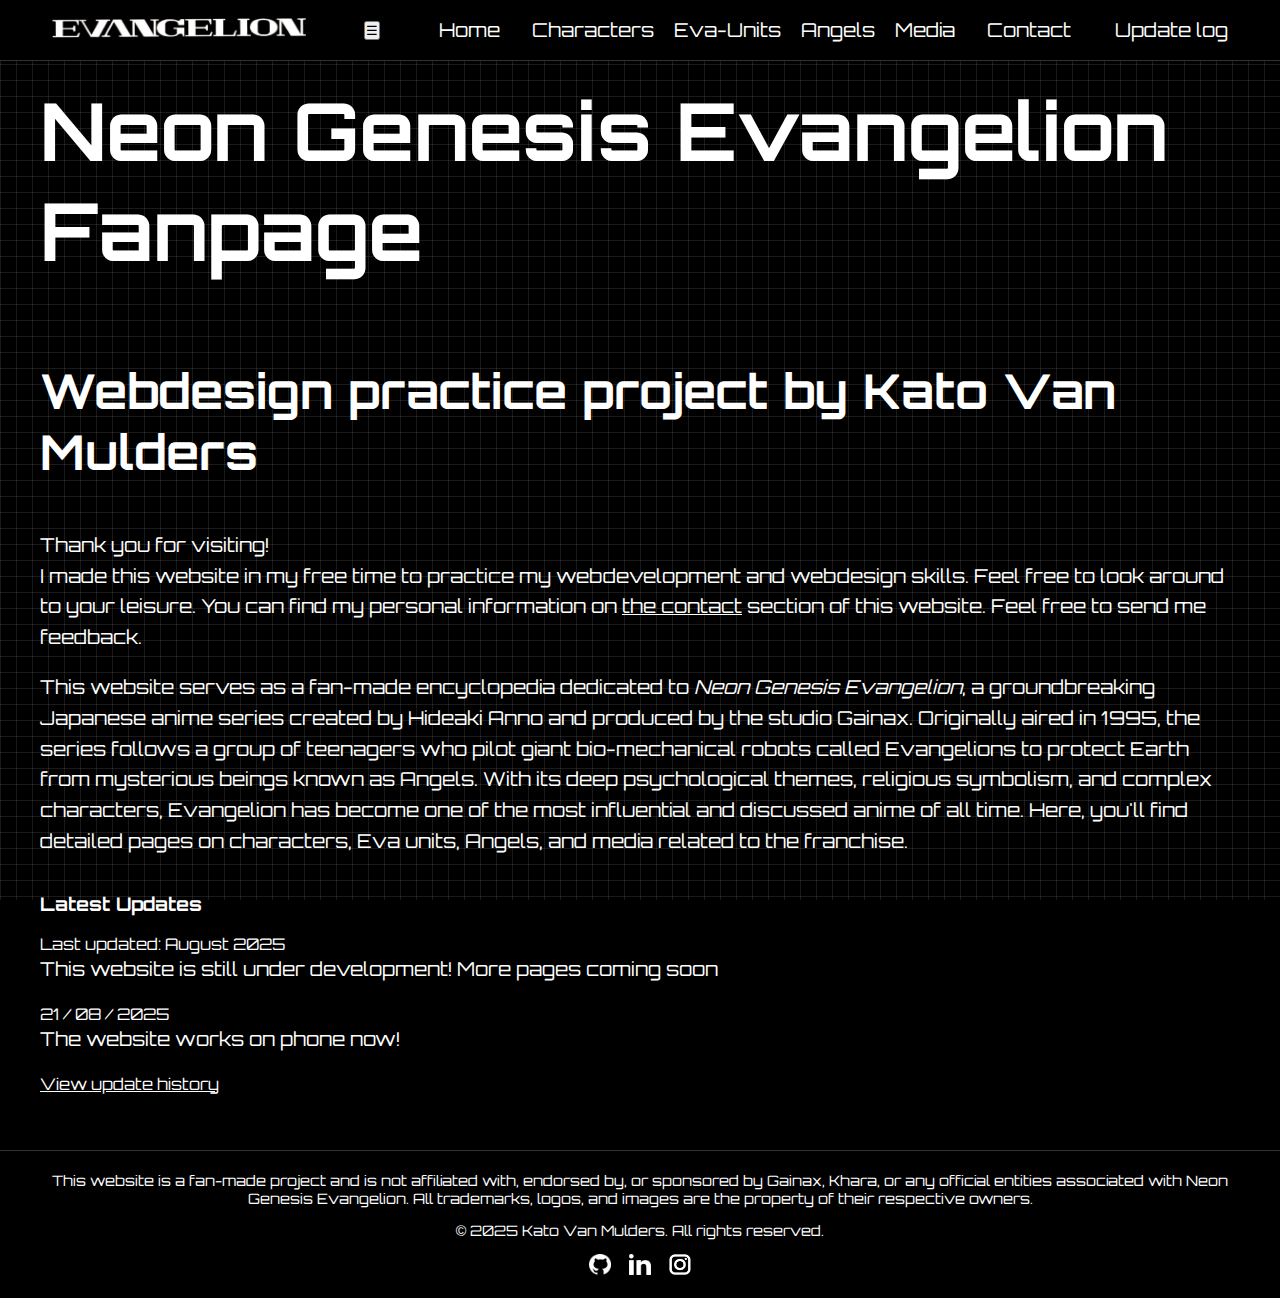
<file: index.html>
<!DOCTYPE html>
<html lang="en">
<head>
    <meta charset="UTF-8">
    <meta name="viewport" content="width=device-width, initial-scale=1.0">
    <link rel="stylesheet" href="general_styles.css">
    <link rel="preconnect" href="https://fonts.googleapis.com">
    <link rel="preconnect" href="https://fonts.gstatic.com" crossorigin>
    <link href="https://fonts.googleapis.com/css2?family=Orbitron:wght@400..900&display=swap" rel="stylesheet">
    <title>Evangelion fanpage</title>
    <meta name="description" content="A fan-made wiki for Neon Genesis Evangelion. Explore characters, Eva units, Angels, and more.">
    <meta name="google-site-verification" content="3RQRnTWPTZl5dygJ_CfHVCtrHYYgbES8Zl4FLWawK2A" />
<link rel="icon" href="media/favicon.ico" type="image/x-icon">
</head>
<body>
    <div class="wrapper">
   <header class="header-container">
  <nav class="nav-bar">
    <!-- Logo -->
    <a href="https://evangelion.fandom.com/wiki/Main_Page" target="_blank" class="logo-link">
      <img src="media/Evangelion-logo.png" alt="Evangelion Logo">
    </a>

    <!-- Hamburger button -->
    <button class="menu-toggle" aria-label="Toggle navigation">☰</button>

   <!-- Navigation links -->
    <ul class="nav-links">
      <li><a href="index.html">Home</a></li>
      <li class="dropdown">
        Characters
        <ul class="dropdown-content">
          <li><a href="character-1.html">Shinji Ikari</a></li>
          <li><a href="character-2.html">Character 2</a></li>
          <li><a href="character-3.html">Character 3</a></li>
        </ul>
      </li>
      <li class="dropdown">
        Eva-Units
        <ul class="dropdown-content">
          <li><a href="eva-unit-1.html">Unit 1</a></li>
          <li><a href="eva-unit-2.html">Unit 2</a></li>
          <li><a href="eva-unit-3.html">Unit 3</a></li>
        </ul>
      </li>
      <li class="dropdown">
        Angels
        <ul class="dropdown-content">
          <li><a href="angel-1.html">angel 1</a></li>
          <li><a href="angel-2.html">angel 2</a></li>
          <li><a href="angel-3.html">angel 3</a></li>
        </ul>
      </li>
      <li class="dropdown">
        Media
        <ul class="dropdown-content">
          <li><a href="series.html">series</a></li>
          <li><a href="movie-1.html">movie1</a></li>
          <li><a href="movie-2.html">movie 2</a></li>
        </ul>
      </li>
      <li class="dropdown"><a href="contact_page.html">Contact</a></li>
      <li class="dropdown"><a href="update-log.html">Update log</a></li>
    </ul>
  </nav>
</header>
    <main>
        <section class="welcome-section">
            <h1>Neon Genesis Evangelion Fanpage</h1>
            <h2>Webdesign practice project by Kato Van Mulders</h2>
            <p>Thank you for visiting! <br> I made this website in my free time to practice my webdevelopment and webdesign skills. Feel free to look around to your leisure. You can find my personal information on <a href="contact_page.html">the contact</a> section of this website. Feel free to send me feedback.</p>
            <p>
            This website serves as a fan-made encyclopedia dedicated to <em>Neon Genesis Evangelion</em>, a groundbreaking Japanese anime series created by Hideaki Anno and produced by the studio Gainax. Originally aired in 1995, the series follows a group of teenagers who pilot giant bio-mechanical robots called Evangelions to protect Earth from mysterious beings known as Angels. With its deep psychological themes, religious symbolism, and complex characters, Evangelion has become one of the most influential and discussed anime of all time. Here, you'll find detailed pages on characters, Eva units, Angels, and media related to the franchise.
            </p>
          </section>
        <div class="update-log-index">
          <h3>Latest Updates</h3>
            <div class="update">
                Last updated: August 2025
                <p>This website is still under development! More pages coming soon</p>
            </div>
            <div class="update">
                21 / 08 / 2025
                <p>The website works on phone now!</p>
            </div>
      <a href="update-log.html">View update history</a>

        </div>
    </main>
    <footer class="footer-container">
        <p>
        This website is a fan-made project and is not affiliated with, endorsed by, or sponsored by Gainax, Khara, or any official entities associated with Neon Genesis Evangelion. All trademarks, logos, and images are the property of their respective owners.
        </p>
        <p>
        &copy; 2025 Kato Van Mulders. All rights reserved.
        </p>
        <div class="footer-links">
            <a href="https://github.com/LYNX-kvm"><img src="./media/github-logo.png" alt="Github logo"></a>
            <a href="https://www.linkedin.com/in/kato-v-87a516326/"><img src="./media/linkedin-logo.png" alt="LinkedIn logo"></a>
            <a href="https://www.instagram.com/kato_vanmulders?igsh=ZDk2Nmk5Z2NpdHhm"><img src="./media/instagram-logo.png" alt="Instagram logo"></a>
        </div>
    </footer>
    </div>

<script>
  const toggleButton = document.querySelector('.menu-toggle');
  const navLinks = document.querySelector('.nav-links');
  const dropdowns = document.querySelectorAll('.dropdown');

  // Toggle the whole nav menu (hamburger)
  toggleButton.addEventListener('click', () => {
    navLinks.classList.toggle('show');
  });

  // Handle dropdown toggle
  dropdowns.forEach(dropdown => {
    const parent = dropdown.firstElementChild; // usually the label or <a>

    parent.addEventListener('click', (e) => {
      e.preventDefault(); // stop jumping if it's "#"
      dropdown.classList.toggle('open');
    });

    // Close menu when submenu link is clicked
    const subLinks = dropdown.querySelectorAll('.dropdown-content a');
    subLinks.forEach(subLink => {
      subLink.addEventListener('click', () => {
        navLinks.classList.remove('show');
        dropdowns.forEach(d => d.classList.remove('open'));
      });
    });
  });

  // Close dropdowns if clicking outside the nav
  document.addEventListener('click', (e) => {
    if (!e.target.closest('.nav-bar')) {
      dropdowns.forEach(dropdown => dropdown.classList.remove('open'));
    }
  });
</script>



</body>
</html>
</file>
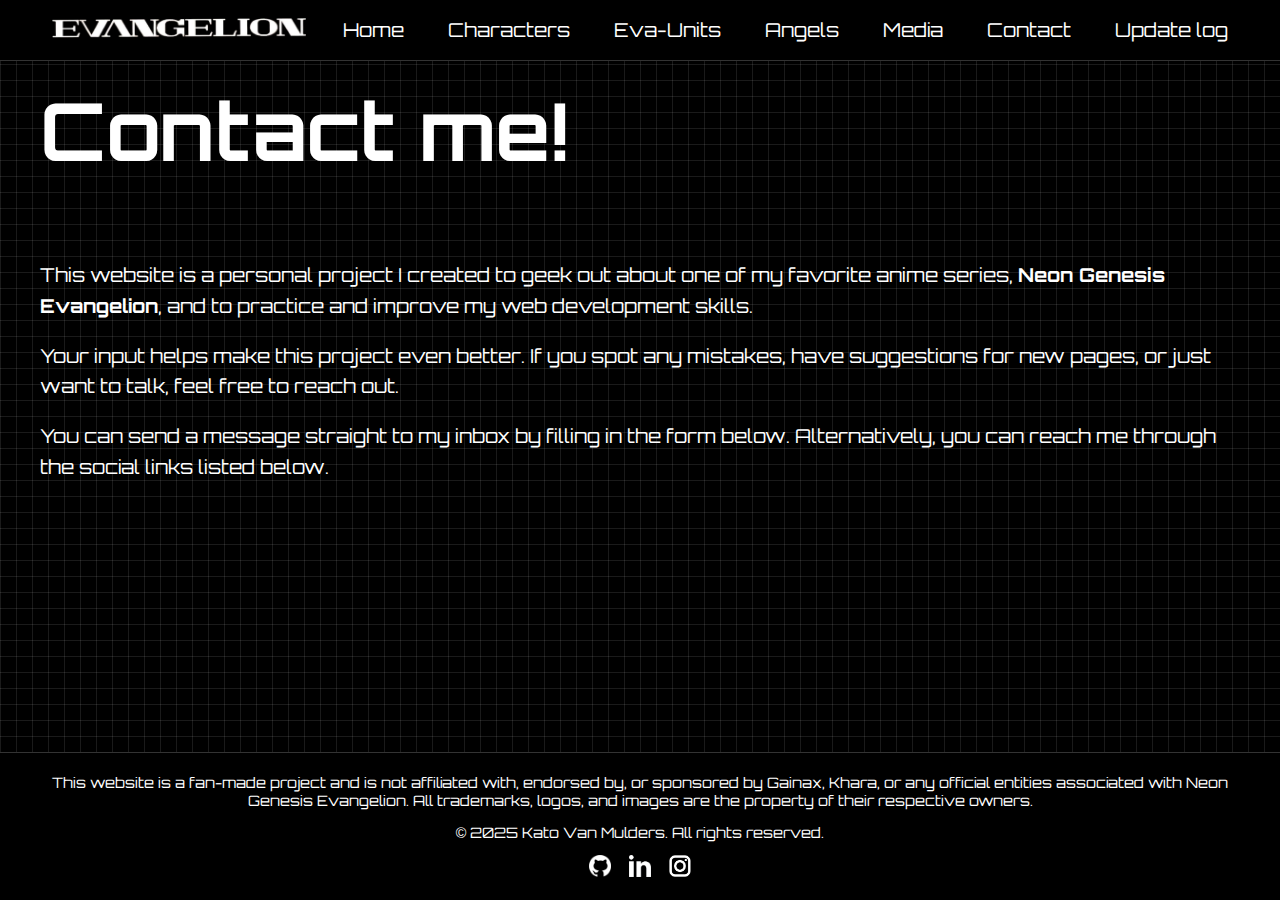
<file: contact_page.html>
<!DOCTYPE html>
<html lang="en">
<head>
    <meta charset="UTF-8">
    <meta name="viewport" content="width=device-width, initial-scale=1.0">
    <link rel="stylesheet" href="general_styles.css">
    <link rel="preconnect" href="https://fonts.googleapis.com">
    <link rel="preconnect" href="https://fonts.gstatic.com" crossorigin>
    <link href="https://fonts.googleapis.com/css2?family=Orbitron:wght@400..900&display=swap" rel="stylesheet">
    <title>Neon Genesis Evangelion</title>
    <meta name="description" content="A fan-made wiki for Neon Genesis Evangelion. Explore characters, Eva units, Angels, and more.">
    <meta name="google-site-verification" content="3RQRnTWPTZl5dygJ_CfHVCtrHYYgbES8Zl4FLWawK2A" />
</head>
<body>
    <div class="wrapper">
    <header class="header-container">
        <nav class="nav-bar">
            <a href="https://evangelion.fandom.com/wiki/Main_Page" target="_blank"><img src="media/Evangelion-logo.png" alt="Evangelion Logo"></a>
            <ul class="nav-links">
                <li>
                    <a href="index.html">Home</a>
                </li>
                <li class="dropdown">
                    <a href="characters.html">Characters</a>
                    <ul class="dropdown-content">
                        <li><a href="character-1.html">Shinji Ikari</a></li>
                        <li><a href="character-2.html">Character 2</a></li>
                        <li><a href="character-3.html">Character 3</a></li>
                    </ul>
                </li>
                <li class="dropdown">
                    <a href="eva-units.html">Eva-Units</a>
                    <ul class="dropdown-content">
                        <li><a href="eva-unit-1.html">Unit 1</a></li>
                        <li><a href="eva-unit-2.html">Unit 2</a></li>
                        <li><a href="eva-unit-3.html">Unit 3</a></li>
                    </ul>
                </li>
                <li class="dropdown">
                    <a href="angels.html">Angels</a>
                    <ul class="dropdown-content">
                        <li><a href="angel-1.html">angel 1</a></li>
                        <li><a href="angel-2.html">angel 2</a></li>
                        <li><a href="angel-3.html">angel 3</a></li>
                    </ul>
                </li>
                <li class="dropdown">
                    <a href="media.html">Media</a>
                    <ul class="dropdown-content">
                        <li><a href="series.html">series</a></li>
                        <li><a href="movie-1.html">movie1</a></li>
                        <li><a href="movie-2.html">movie 2</a></li>
                    </ul>
                </li>                
                <li>
                    <a href="contact_page.html">Contact</a>
                </li>
                <li>
                    <a href="update-log.html">Update log</a>
                </li>                
            </ul>
        </nav>
    </header>
    <main>
        <h1>Contact me!</h1>
        <p>
        This website is a personal project I created to geek out about one of my favorite anime series, <strong>Neon Genesis Evangelion</strong>, and to practice and improve my web development skills.
        </p>

        <p>
        Your input helps make this project even better. If you spot any mistakes, have suggestions for new pages, or just want to talk, feel free to reach out.
        </p>

        <p>
        You can send a message straight to my inbox by filling in the form below. Alternatively, you can reach me through the social links listed below.
        </p>

    </main>
    <footer class="footer-container">
        <p>
        This website is a fan-made project and is not affiliated with, endorsed by, or sponsored by Gainax, Khara, or any official entities associated with Neon Genesis Evangelion. All trademarks, logos, and images are the property of their respective owners.
        </p>
        <p>
        &copy; 2025 Kato Van Mulders. All rights reserved.
        </p>
        <div class="footer-links">
            <a href="https://github.com/LYNX-kvm"><img src="./media/github-logo.png" alt="Github logo"></a>
            <a href="https://www.linkedin.com/in/kato-v-87a516326/"><img src="./media/linkedin-logo.png" alt="LinkedIn logo"></a>
            <a href="https://www.instagram.com/kato_vanmulders?igsh=ZDk2Nmk5Z2NpdHhm"><img src="./media/instagram-logo.png" alt="Instagram logo"></a>
        </div>
    </footer>
    </div>
</body>
</html>
</file>
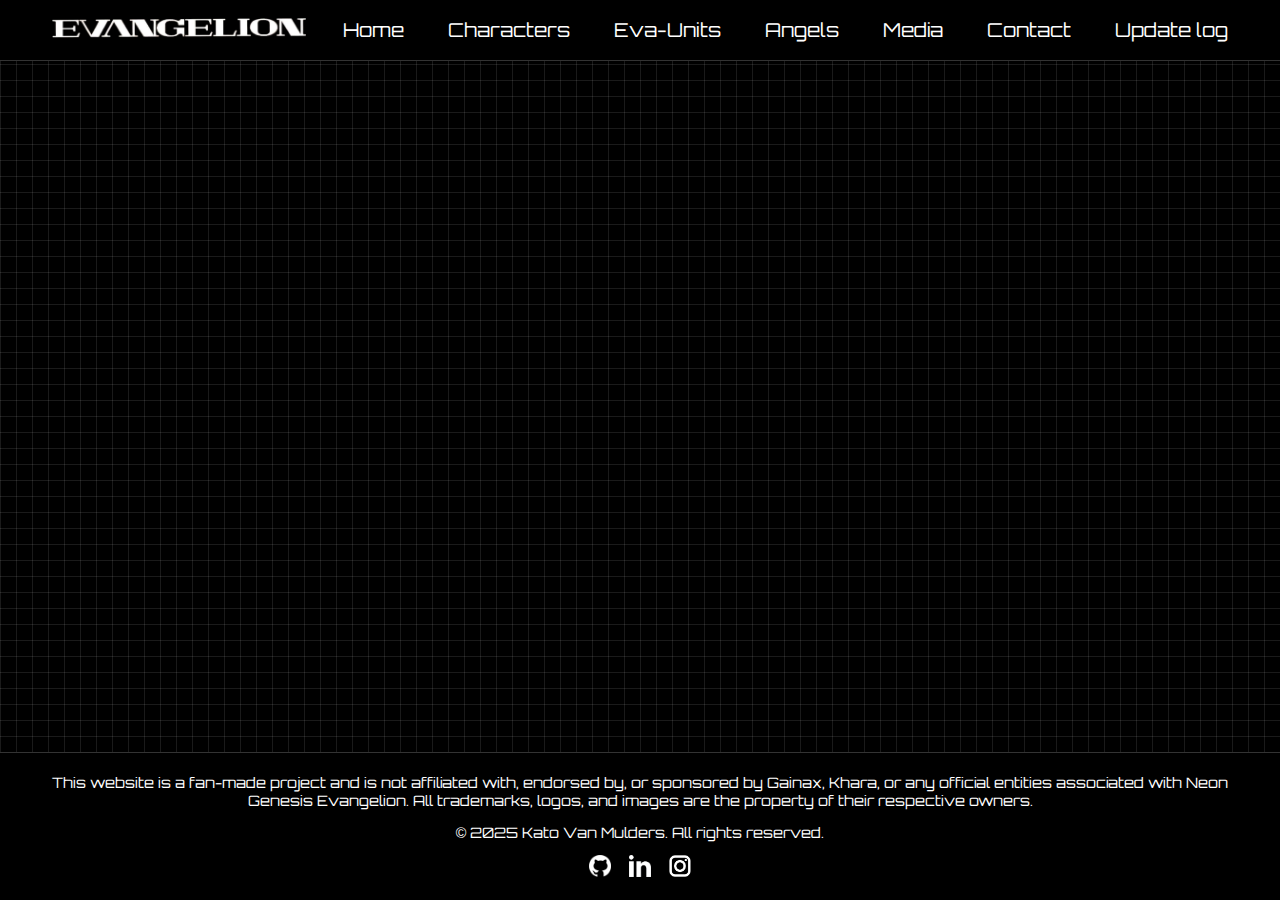
<file: sjabloon.html>
<!DOCTYPE html>
<html lang="en">
<head>
    <meta charset="UTF-8">
    <meta name="viewport" content="width=device-width, initial-scale=1.0">
    <link rel="stylesheet" href="general_styles.css">
    <link rel="preconnect" href="https://fonts.googleapis.com">
    <link rel="preconnect" href="https://fonts.gstatic.com" crossorigin>
    <link href="https://fonts.googleapis.com/css2?family=Orbitron:wght@400..900&display=swap" rel="stylesheet">
    <title>Neon Genesis Evangelion</title>
    <meta name="description" content="A fan-made wiki for Neon Genesis Evangelion. Explore characters, Eva units, Angels, and more.">
    <meta name="google-site-verification" content="3RQRnTWPTZl5dygJ_CfHVCtrHYYgbES8Zl4FLWawK2A" />
</head>
<body>
    <div class="wrapper">
    <header class="header-container">
        <nav class="nav-bar">
            <a href="https://evangelion.fandom.com/wiki/Main_Page" target="_blank"><img src="media/Evangelion-logo.png" alt="Evangelion Logo"></a>
            <ul class="nav-links">
                <li>
                    <a href="index.html">Home</a>
                </li>
                <li class="dropdown">
                    <a href="characters.html">Characters</a>
                    <ul class="dropdown-content">
                        <li><a href="character-1.html">Shinji Ikari</a></li>
                        <li><a href="character-2.html">Character 2</a></li>
                        <li><a href="character-3.html">Character 3</a></li>
                    </ul>
                </li>
                <li class="dropdown">
                    <a href="eva-units.html">Eva-Units</a>
                    <ul class="dropdown-content">
                        <li><a href="eva-unit-1.html">Unit 1</a></li>
                        <li><a href="eva-unit-2.html">Unit 2</a></li>
                        <li><a href="eva-unit-3.html">Unit 3</a></li>
                    </ul>
                </li>
                <li class="dropdown">
                    <a href="angels.html">Angels</a>
                    <ul class="dropdown-content">
                        <li><a href="angel-1.html">angel 1</a></li>
                        <li><a href="angel-2.html">angel 2</a></li>
                        <li><a href="angel-3.html">angel 3</a></li>
                    </ul>
                </li>
                <li class="dropdown">
                    <a href="media.html">Media</a>
                    <ul class="dropdown-content">
                        <li><a href="series.html">series</a></li>
                        <li><a href="movie-1.html">movie1</a></li>
                        <li><a href="movie-2.html">movie 2</a></li>
                    </ul>
                </li>                
                <li>
                    <a href="contact_page.html">Contact</a>
                </li>
                <li>
                    <a href="update-log.html">Update log</a>
                </li>
            </ul>
        </nav>
    </header>
    <main>

    </main>
    <footer class="footer-container">
        <p>
        This website is a fan-made project and is not affiliated with, endorsed by, or sponsored by Gainax, Khara, or any official entities associated with Neon Genesis Evangelion. All trademarks, logos, and images are the property of their respective owners.
        </p>
        <p>
        &copy; 2025 Kato Van Mulders. All rights reserved.
        </p>
        <div class="footer-links">
            <a href="https://github.com/LYNX-kvm"><img src="./media/github-logo.png" alt="Github logo"></a>
            <a href="https://www.linkedin.com/in/kato-v-87a516326/"><img src="./media/linkedin-logo.png" alt="LinkedIn logo"></a>
            <a href="https://www.instagram.com/kato_vanmulders?igsh=ZDk2Nmk5Z2NpdHhm"><img src="./media/instagram-logo.png" alt="Instagram logo"></a>
        </div>
    </footer>
    </div>
</body>
</html>
</file>
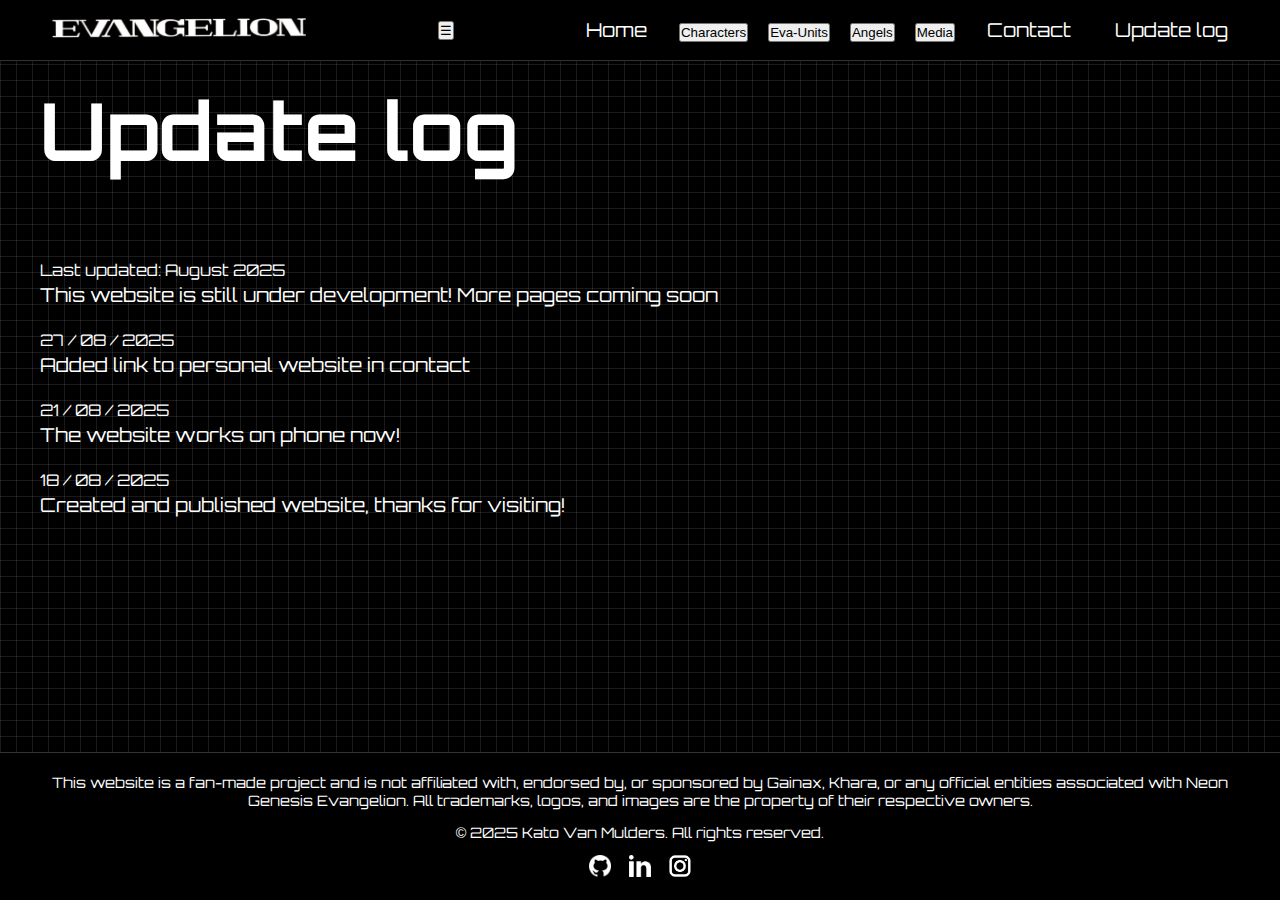
<file: update-log.html>
<!DOCTYPE html>
<html lang="en">
<head>
    <meta charset="UTF-8">
    <meta name="viewport" content="width=device-width, initial-scale=1.0">
    <link rel="stylesheet" href="general_styles.css">
    <link rel="preconnect" href="https://fonts.googleapis.com">
    <link rel="preconnect" href="https://fonts.gstatic.com" crossorigin>
    <link href="https://fonts.googleapis.com/css2?family=Orbitron:wght@400..900&display=swap" rel="stylesheet">
    <title>Update Log</title>
    <meta name="description" content="A fan-made wiki for Neon Genesis Evangelion. Explore characters, Eva units, Angels, and more.">
    <meta name="google-site-verification" content="3RQRnTWPTZl5dygJ_CfHVCtrHYYgbES8Zl4FLWawK2A">
<link rel="icon" href="media/favicon.ico" type="image/x-icon">
</head>
<body>
    <div class="wrapper">
    <header class="header-container">
<nav class="nav-bar">
  <!-- Logo -->
  <a href="https://evangelion.fandom.com/wiki/Main_Page" target="_blank" class="logo-link">
    <img src="media/Evangelion-logo.png" alt="Evangelion Logo">
  </a>

  <!-- Hamburger button -->
  <button class="menu-toggle" aria-label="Toggle navigation">☰</button>

  <!-- Navigation links -->
  <ul class="nav-links">
    <li><a href="index.html">Home</a></li>

    <li class="dropdown">
      <button type="button" class="dropdown-toggle">Characters</button>
      <ul class="dropdown-content">
        <li><a href="character-1.html">Shinji Ikari</a></li>
        <li><a href="character-2.html">Character 2</a></li>
        <li><a href="character-3.html">Character 3</a></li>
      </ul>
    </li>

    <li class="dropdown">
      <button type="button" class="dropdown-toggle">Eva-Units</button>
      <ul class="dropdown-content">
        <li><a href="eva-unit-1.html">Unit 1</a></li>
        <li><a href="eva-unit-2.html">Unit 2</a></li>
        <li><a href="eva-unit-3.html">Unit 3</a></li>
      </ul>
    </li>

    <li class="dropdown">
      <button type="button" class="dropdown-toggle">Angels</button>
      <ul class="dropdown-content">
        <li><a href="angel-1.html">Angel 1</a></li>
        <li><a href="angel-2.html">Angel 2</a></li>
        <li><a href="angel-3.html">Angel 3</a></li>
      </ul>
    </li>

    <li class="dropdown">
      <button type="button" class="dropdown-toggle">Media</button>
      <ul class="dropdown-content">
        <li><a href="series.html">Series</a></li>
        <li><a href="movie-1.html">Movie 1</a></li>
        <li><a href="movie-2.html">Movie 2</a></li>
      </ul>
    </li>

    <li><a href="contact_page.html">Contact</a></li>
    <li><a href="update-log.html">Update log</a></li>
  </ul>
</nav>

</header>
    <main>
        <h1>Update log</h1>
        <div class="update-log-index">
            <div class="update">
                Last updated: August 2025
                <p>This website is still under development! More pages coming soon</p>
            </div>
            <div class="update">
                27 / 08 / 2025
                <p>Added link to personal website in contact</p>
            </div>
            <div class="update">
                21 / 08 / 2025
                <p>The website works on phone now!</p>
            </div>
            <div class="update">
                18 / 08 / 2025
                <p>Created and published website, thanks for visiting!</p>
            </div>
        </div>
    </main>
    <footer class="footer-container">
        <p>
        This website is a fan-made project and is not affiliated with, endorsed by, or sponsored by Gainax, Khara, or any official entities associated with Neon Genesis Evangelion. All trademarks, logos, and images are the property of their respective owners.
        </p>
        <p>
        &copy; 2025 Kato Van Mulders. All rights reserved.
        </p>
        <div class="footer-links">
            <a href="https://github.com/LYNX-kvm"><img src="./media/github-logo.png" alt="Github logo"></a>
            <a href="https://www.linkedin.com/in/kato-v-87a516326/"><img src="./media/linkedin-logo.png" alt="LinkedIn logo"></a>
            <a href="https://www.instagram.com/kato_vanmulders?igsh=ZDk2Nmk5Z2NpdHhm"><img src="./media/instagram-logo.png" alt="Instagram logo"></a>
        </div>
    </footer>
    </div>

<script>
// Select elements
const toggleButton = document.querySelector('.menu-toggle');
const navLinks = document.querySelector('.nav-links');
const dropdowns = document.querySelectorAll('.dropdown');

// -------------------- Hamburger toggle --------------------
toggleButton.addEventListener('click', () => {
  navLinks.classList.toggle('show');
});

// -------------------- Dropdown toggle (mobile) --------------------
dropdowns.forEach(dropdown => {
  const button = dropdown.querySelector('.dropdown-toggle');
  if (!button) return; // skip if no toggle button

  button.addEventListener('click', (e) => {
    e.stopPropagation(); // prevent document click from closing it
    dropdown.classList.toggle('open');

    // Optional: close other dropdowns when opening this one
    dropdowns.forEach(d => {
      if (d !== dropdown) d.classList.remove('open');
    });
  });

  // Close menu when a dropdown link is clicked
  const subLinks = dropdown.querySelectorAll('.dropdown-content a');
  subLinks.forEach(subLink => {
    subLink.addEventListener('click', () => {
      navLinks.classList.remove('show');
      dropdowns.forEach(d => d.classList.remove('open'));
    });
  });
});

// -------------------- Close dropdowns when clicking outside --------------------
document.addEventListener('click', (e) => {
  if (!e.target.closest('.nav-bar')) {
    dropdowns.forEach(d => d.classList.remove('open'));
  }
});

// -------------------- Optional: close nav menu when resizing to desktop --------------------
window.addEventListener('resize', () => {
  if (window.innerWidth > 768) {
    navLinks.classList.remove('show');
    dropdowns.forEach(d => d.classList.remove('open'));
  }
});

</script>





</body>

</html>
</file>
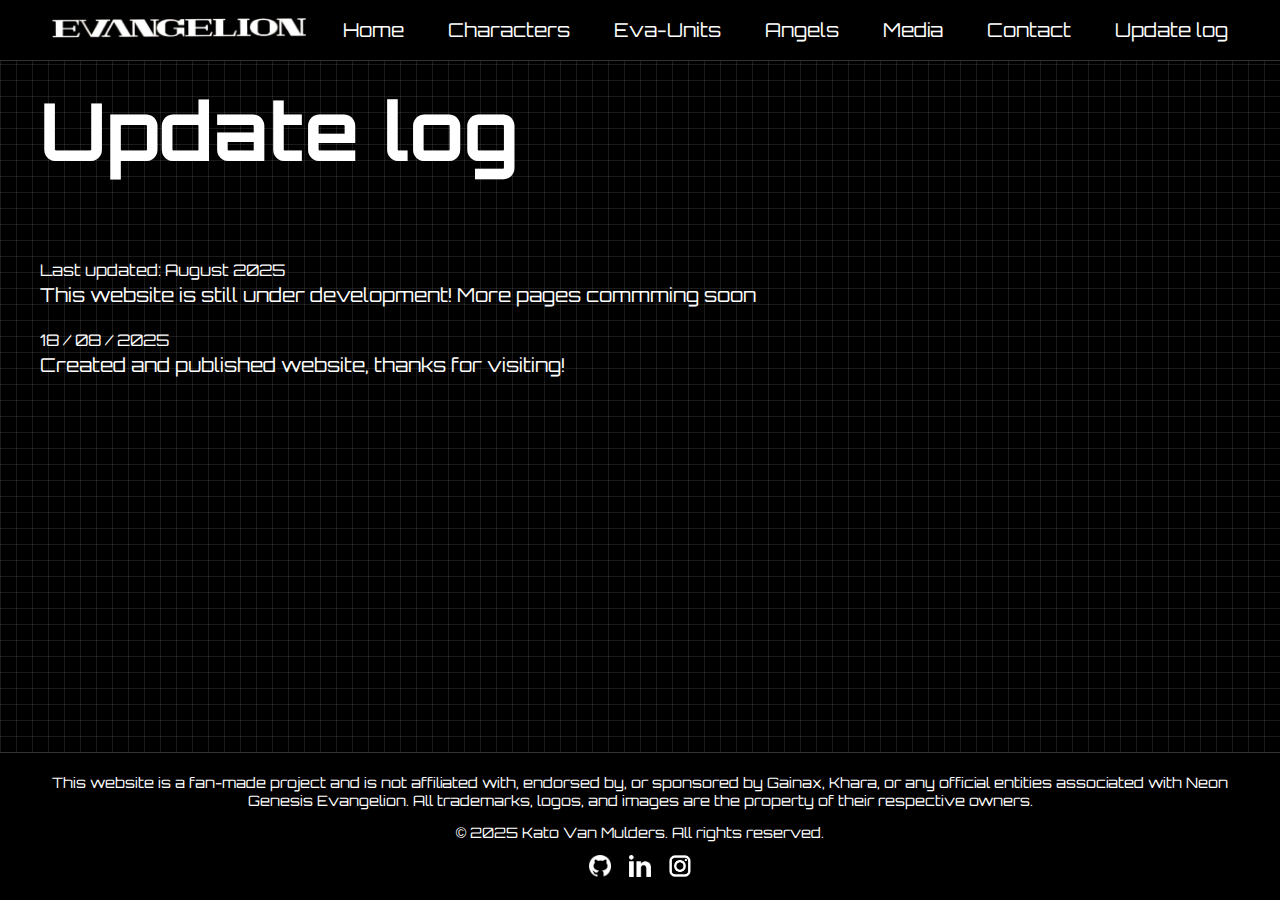
<file: update-loge.html>
<!DOCTYPE html>
<html lang="en">
<head>
    <meta charset="UTF-8">
    <meta name="viewport" content="width=device-width, initial-scale=1.0">
    <link rel="stylesheet" href="general_styles.css">
    <link rel="preconnect" href="https://fonts.googleapis.com">
    <link rel="preconnect" href="https://fonts.gstatic.com" crossorigin>
    <link href="https://fonts.googleapis.com/css2?family=Orbitron:wght@400..900&display=swap" rel="stylesheet">
    <title>Neon Genesis Evangelion</title>
    <meta name="description" content="A fan-made wiki for Neon Genesis Evangelion. Explore characters, Eva units, Angels, and more.">
    <meta name="google-site-verification" content="3RQRnTWPTZl5dygJ_CfHVCtrHYYgbES8Zl4FLWawK2A" />
</head>
<body>
    <div class="wrapper">
    <header class="header-container">
        <nav class="nav-bar">
            <a href="https://evangelion.fandom.com/wiki/Main_Page" target="_blank"><img src="media/Evangelion-logo.png" alt="Evangelion Logo"></a>
            <ul class="nav-links">
                <li>
                    <a href="index.html">Home</a>
                </li>
                <li class="dropdown">
                    <a href="characters.html">Characters</a>
                    <ul class="dropdown-content">
                        <li><a href="character-1.html">Shinji Ikari</a></li>
                        <li><a href="character-2.html">Character 2</a></li>
                        <li><a href="character-3.html">Character 3</a></li>
                    </ul>
                </li>
                <li class="dropdown">
                    <a href="eva-units.html">Eva-Units</a>
                    <ul class="dropdown-content">
                        <li><a href="eva-unit-1.html">Unit 1</a></li>
                        <li><a href="eva-unit-2.html">Unit 2</a></li>
                        <li><a href="eva-unit-3.html">Unit 3</a></li>
                    </ul>
                </li>
                <li class="dropdown">
                    <a href="angels.html">Angels</a>
                    <ul class="dropdown-content">
                        <li><a href="angel-1.html">angel 1</a></li>
                        <li><a href="angel-2.html">angel 2</a></li>
                        <li><a href="angel-3.html">angel 3</a></li>
                    </ul>
                </li>
                <li class="dropdown">
                    <a href="media.html">Media</a>
                    <ul class="dropdown-content">
                        <li><a href="series.html">series</a></li>
                        <li><a href="movie-1.html">movie1</a></li>
                        <li><a href="movie-2.html">movie 2</a></li>
                    </ul>
                </li>                
                <li>
                    <a href="contact_page.html">Contact</a>
                </li>
                <li>
                    <a href="update-log.html">Update log</a>
                </li>
            </ul>
        </nav>
    </header>
    <main>
        <h1>Update log</h1>
        <div class="update-log-index">
            <div class="update">
                Last updated: August 2025
                <p>This website is still under development! More pages commming soon</p>
            </div>
            <div class="update">
                18 / 08 / 2025
                <p>Created and published website, thanks for visiting!</p>
            </div>
        </div>
    </main>
    <footer class="footer-container">
        <p>
        This website is a fan-made project and is not affiliated with, endorsed by, or sponsored by Gainax, Khara, or any official entities associated with Neon Genesis Evangelion. All trademarks, logos, and images are the property of their respective owners.
        </p>
        <p>
        &copy; 2025 Kato Van Mulders. All rights reserved.
        </p>
        <div class="footer-links">
            <a href="https://github.com/LYNX-kvm"><img src="./media/github-logo.png" alt="Github logo"></a>
            <a href="https://www.linkedin.com/in/kato-v-87a516326/"><img src="./media/linkedin-logo.png" alt="LinkedIn logo"></a>
            <a href="https://www.instagram.com/kato_vanmulders?igsh=ZDk2Nmk5Z2NpdHhm"><img src="./media/instagram-logo.png" alt="Instagram logo"></a>
        </div>
    </footer>
    </div>
</body>
</html>
</file>
<file: general_styles.css>
/* Reset */
* {
  margin: 0;
  padding: 0;
  box-sizing: border-box;
}
html, body {
  height: 100%;
}


html, body {
  height: 100%;
  margin: 0;
}

.wrapper {
  display: flex;
  flex-direction: column;
  min-height: 100vh;
}


body, p, h1, h2, h3, h4, h5, h6, a, span, li {
  color: white;
  font-family: 'Orbitron', sans-serif;
}

/* Body Styling */
body {
  background-color: black;
  background-image: url('media/background-grid.svg');
  background-repeat: repeat;
  background-position: top left;
  background-attachment: fixed;
}


/* Header Container */
.header-container {
position: fixed;
  top: 0;
  left: 0;
  width: 100%;
  z-index: 999;
  background-color: black;
  padding: 10px 0;
  border-bottom: 1px solid #333;
}

/* Navigation Bar */
.nav-bar {
  display: flex;
  justify-content: space-between;
  align-items: center;
  padding: 0 40px;
  position: relative;
}

/* Logo Image */
.nav-bar a img {
  height: 20px; /* Adjust logo size */
}

/* Nav Links */
.nav-links {
  display: flex;
  align-items: center;
  gap: 20px; /* Space between links */
}
li{
  list-style-type: none;
}

/* Nav Items */
.nav-links li {
  position: relative; /* Needed for dropdowns */
  font-size: 1.2em;
}

/* Nav Links (Anchors) */
.nav-bar a {
  text-decoration: none;
  color: white;
  padding: 8px 12px;
  transition: background-color 0.2s;
}

.nav-bar a:hover {
  background-color: #222;
  border-radius: 4px;
} 

/* Dropdowns */
.dropdown-content {
  display: none;
  position: absolute;
  font-size: .8em;
  top: 100%; /* Appear directly below the parent */
  left: 0;
  background-color: black;
  min-width: 160px;
  z-index: 1000;
  padding: 10px 0;
  box-shadow: 0 4px 10px rgba(0,0,0,0.5);
}

/* Show dropdown on hover */
.dropdown:hover .dropdown-content {
  display: block;
}

/* Dropdown items */
.dropdown-content li {
  padding: 8px 16px;
  white-space: nowrap;
}

.dropdown-content li a {
  display: block;
  color: white;
  text-decoration: none;
  transition: background-color 0.2s;
}

.dropdown-content li a:hover {
  background-color: #333;
  border-radius: 4px;
}

/* Footer (optional styling) */
.footer-container {
  color: white;
  text-align: center;
  padding: 20px;
  font-size: 0.9em;
  background-color: black;
  border-top: 1px solid #333;
}
.footer-container p{
  margin-bottom: 1em;
}

.footer-links {
  margin-top: 10px;
}

.footer-links a img {
  height: 1.5em;
  margin: 0 .5em;
}

main{
  display: flex;
  flex-direction: column;
  padding: 40px;
  flex: 1;
  padding-top: 80px; /* adjust to match header height */
}
.welcome{
  flex: 1;
}
main *{margin-bottom: 1em}
main h1{
  font-size: 5em;
}
main h2{
  font-size: 3em;
}
main p{
  font-size: 1.2em;
  line-height: 1.6
}
</file>
